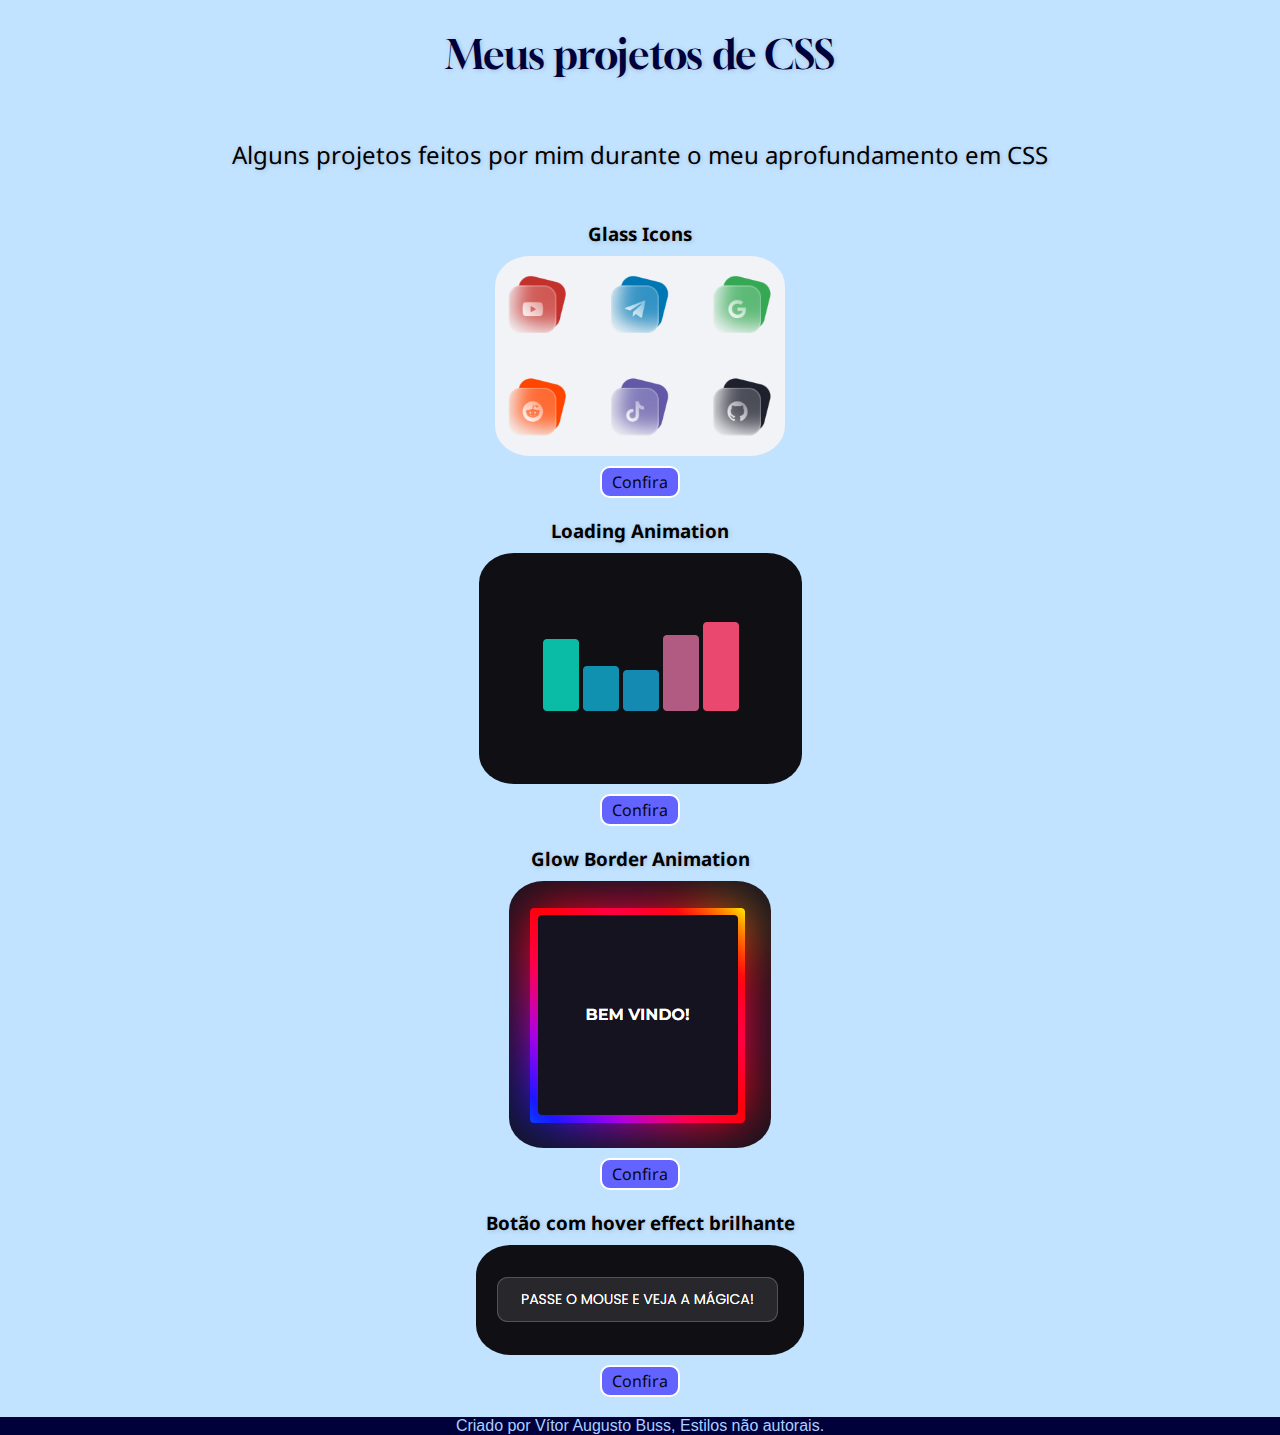
<file: index.html>
<!DOCTYPE html>
<html lang="pt-br">
  <head>
    <meta charset="UTF-8" />
    <meta http-equiv="X-UA-Compatible" content="IE=edge" />
    <meta name="viewport" content="width=device-width, initial-scale=1.0" />
    <title>Projetos de CSS</title>
    <link rel="stylesheet" href="css/style.css" />
  </head>
  <body>
    <main>
      <h1>Meus projetos de CSS</h1>
      <h2>
        Alguns projetos feitos por mim durante o meu aprofundamento em CSS
      </h2>

      <div class="glass-icons">
        <h3>Glass Icons</h3>
        <img id="icons" src="img/icons.PNG" alt="Imagem dos Ícones" />
        <a href="glass-icons/glassicons.html">Confira</a>
      </div>
      <div class="loading-animation">
        <h3>Loading Animation</h3>
        <img src="img/loading.PNG" alt="Imagem da Animação" />
        <a href="loading-animation/loadinganim.html">Confira</a>
      </div>
      <div class="border-glow">
        <h3>Glow Border Animation</h3>
        <img src="img/glowborder.PNG" alt="Imagem da Animação" />
        <a href="border-animation/glowborder.html">Confira</a>
      </div>
      <div class="button-hover">
        <h3>Botão com hover effect brilhante</h3>
        <img src="img/button-hover-effect.PNG" alt="Imagem da Animação" />
        <a href="hover-button-animation/buttonhover.html">Confira</a>
      </div>
    </main>
    <footer>
        <p>Criado por Vítor Augusto Buss, Estilos não autorais.</p>
    </footer>
  </body>
</html>
</file>
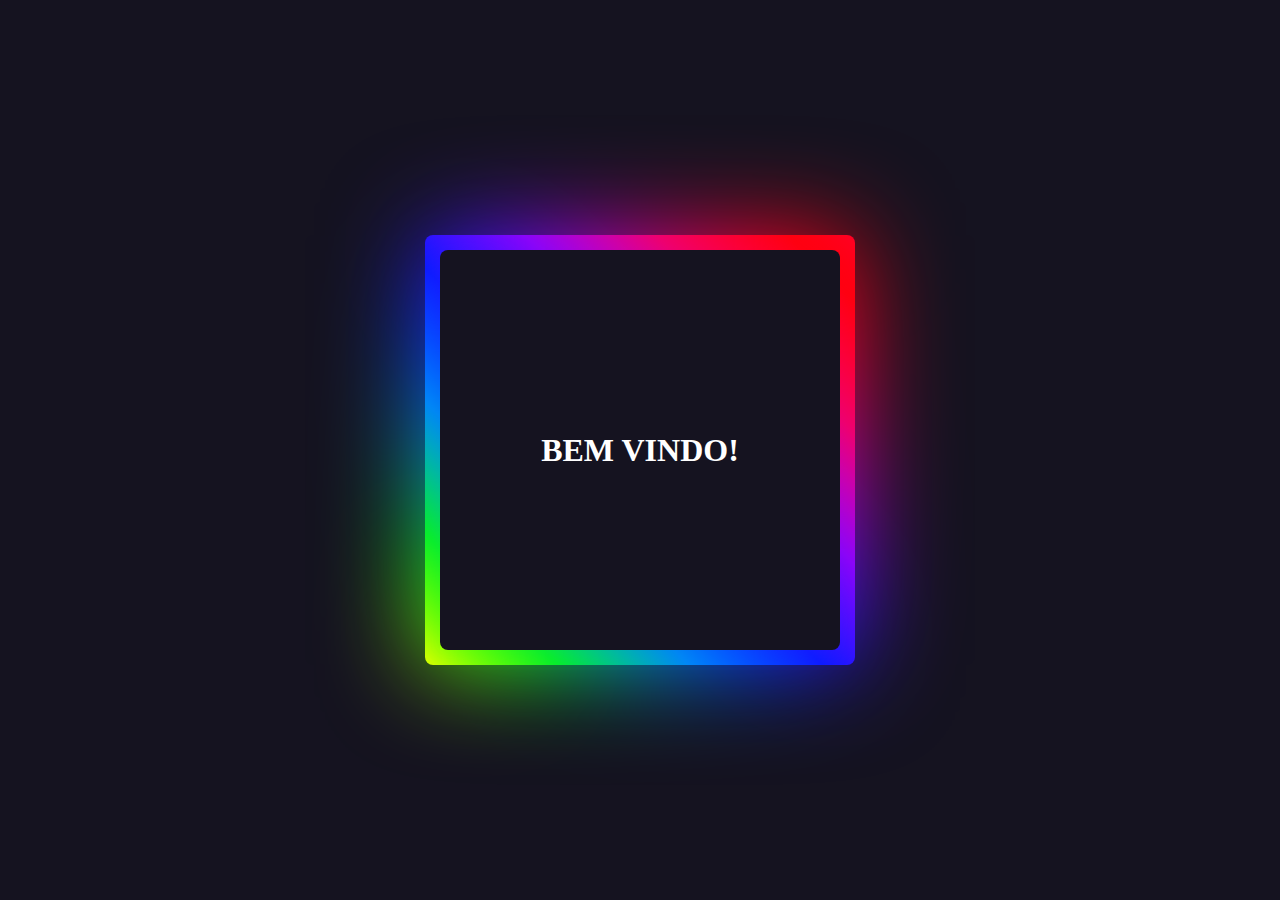
<file: border-animation/index.html>
<!DOCTYPE html>
<html lang="pt-br">
<head>
  <meta charset="UTF-8">
  <meta http-equiv="X-UA-Compatible" content="IE=edge">
  <meta name="viewport" content="width=device-width, initial-scale=1.0">
  <link rel="stylesheet" href="style.css">
  <title>Animação de Borda</title>
</head>
<body>
  <div class="box">
    Bem Vindo!
  </div>
</body>
</html>
</file>
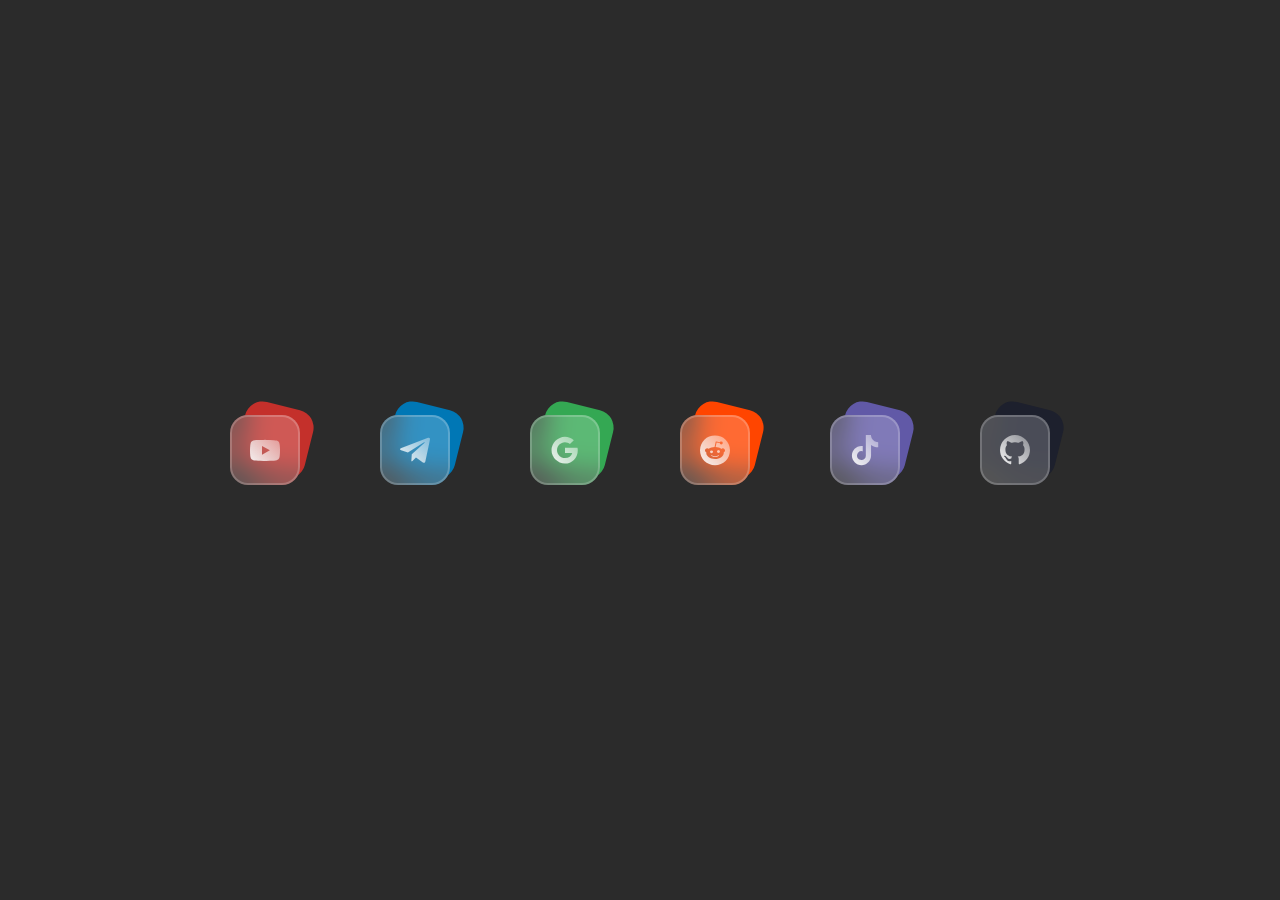
<file: glass-icons/index.html>
<!DOCTYPE html>
<html lang="pt-br">
<head>
    <title>Glass-icons</title>
    <link href="https://unpkg.com/boxicons@2.1.2/css/boxicons.min.css" rel="stylesheet">
    <link rel="stylesheet" href="style.css">

</head>

<body>

    <div class="icons">

        <div class="icon">
            <div class="bg"></div>
            <div class="glass">
                <i class="bx bxl-youtube"></i>
            </div>
        </div>

        <div class="icon">
            <div class="bg"></div>
            <div class="glass">
                <i class="bx bxl-telegram"></i>
            </div>
        </div>

        <div class="icon">
            <div class="bg"></div>
            <div class="glass">
                <i class="bx bxl-google"></i>
            </div>
        </div>

        <div class="icon">
            <div class="bg"></div>
            <div class="glass">
                <i class="bx bxl-reddit"></i>
            </div>
        </div>

        <div class="icon">
            <div class="bg"></div>
            <div class="glass">
                <i class="bx bxl-tiktok"></i>
            </div>
        </div>

        <div class="icon">
            <div class="bg"></div>
            <div class="glass">
                <i class="bx bxl-github"></i>
            </div>
        </div>

    </div>

</body>

</html>
</file>
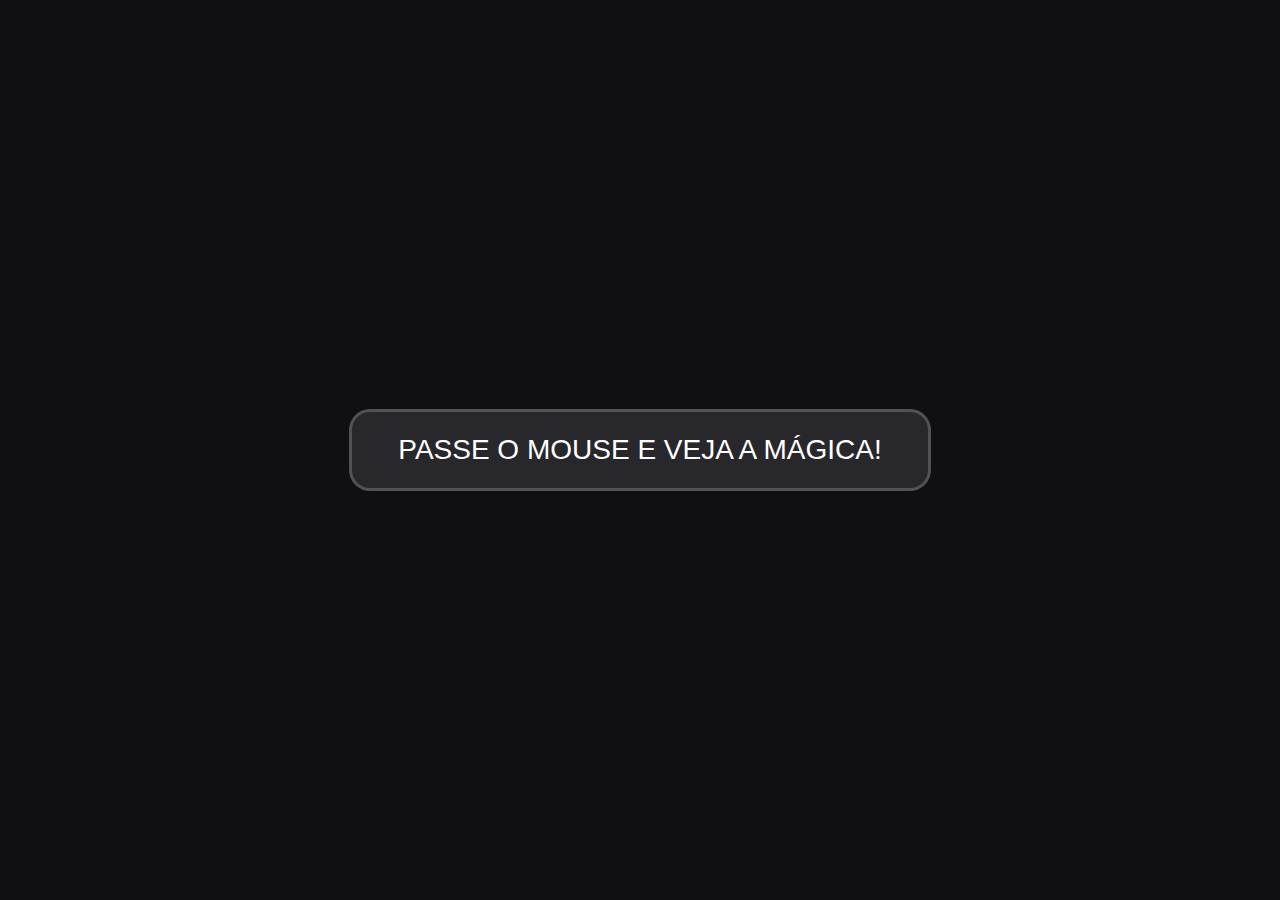
<file: hover-button-animation/buttonhover.html>
<!DOCTYPE html>
<html lang="pt-br">
<head>
    <meta charset="UTF-8">
    <meta http-equiv="X-UA-Compatible" content="IE=edge">
    <meta name="viewport" content="width=device-width, initial-scale=1.0">
    <link rel="stylesheet" href="style.css">
    <title>Animação de Botão</title>
</head>
<body>
    
    <button>Passe o mouse e veja a mágica!</button>

</body>
</html>
</file>
<file: css/style.css>
@import url('https://fonts.googleapis.com/css2?family=Gloock&display=swap');

@import url('https://fonts.googleapis.com/css2?family=Noto+Sans&display=swap');

* {
    margin: 0;
    padding: 0;
    box-sizing: border-box;
}

body {
    background-color: rgb(194, 227, 255);
    display: flex;
    flex-direction: column;
    justify-content: center;
}

body main {
    width: 900px;
    min-width: 350px;
    margin: auto;
    text-align: center;
}

body main div {
    margin-top: 20px;
    margin-bottom: 20px;
    display: flex;
    flex-direction: column;
    align-items: center;
}

body h1 {
    padding: 30px 5px;
    font-family: 'Gloock', serif;
    font-weight: normal;
    font-size: 2.5em;
    color: rgb(0, 0, 59);
    text-shadow: 1px 1px 5px rgba(0, 0, 0, 0.178);
}

body h2 {
    text-shadow: 1px 1px 5px rgba(0, 0, 0, 0.178);
    padding: 30px 5px;
    font-family: 'Noto Sans', sans-serif;
    font-weight: normal;
}

body h3{
    padding: 0px 5px;
    font-family: 'Noto Sans', sans-serif;
    text-shadow: 1px 1px 5px rgba(0, 0, 0, 0.178);
}

body img {
    padding: 10px 5px;
    border-radius: 40px;
}

body img#icons {
    max-width: 300px;
}

body a {
    font-family: 'Noto Sans', sans-serif;
    background-color: rgb(99, 99, 255);
    padding: 3px 10px;
    border-radius: 10px;
    text-decoration: none;
    color: rgb(7, 7, 7);
    border: 2px solid white;
    transition: .2s ease-out;
}

body a:active {
    background-color: darkblue;
    color: white
}

footer {
    font-family: 'Poppins', sans-serif;
    text-align: center;
    background-color: rgb(0, 0, 59);
    color: rgb(172, 208, 255);
}
</file>
<file: border-animation/style.css>
* {
    margin: 0;
    padding: 0;
  
  }
  
  body {
    height: 100vh;
    display: flex;
    justify-content: center;
    align-items: center;
    background: #151320;
  }
  
  .box {
    position: relative;
    width: 400px;
    height: 400px;
    color: #fff;
    background: #151320;
    font: 700 2rem 'Montserrat';
    line-height: 400px;
    text-align: center;
    text-transform: uppercase;
    border-radius: 8px;
  
  }
  
  .box::before,
  .box::after {
    content: '';
    z-index: -1;
    position: absolute;
    width: calc(100% + 30px);
    height: calc(100% + 30px);
    top: -15px;
    left: -15px;
    background: linear-gradient(45deg,
      #ffff00, #00ff00, #0099ff, #001aff, #a200ff, #ff0055, #ff0000,
      #ff0055, #ff0000, #ffff00, #00ff00, #0099ff, #001aff, #a200ff 
    );
    background-size: 300%;
    border-radius: 8px;
    animation: border 12s linear infinite;
  }
  
  .box::after {
    filter: blur(50px);
  }
  
  @keyframes border {
    0%, 100% {
      background-position: 0 0;
    }
    50% {
      background-position: 300%;
    }
  }
</file>
<file: glass-icons/style.css>
* {
    margin: 0;
    padding: 0;
    box-sizing: border-box;
}

body {
    height: 100vh;
    display: flex;
    align-items: center;
    justify-content: center;
    background: #2b2b2b;
}

.icons {
    display: flex;
    flex-wrap: wrap;
    padding: 0% 5%;
    align-items: center;
    max-width: 100vw;
    justify-content: center;
}

.icons .icon {
    cursor: pointer;
    position: relative;
    width: 70px;
    height: 70px;
    margin: 40px;
    transition: .3s ease-out;
}

.icons .icon:hover {
    scale: 1.15;
}

.icons .icon .bg {
    position: absolute;
    top: -10px;
    right: -10px;
    width: 100%;
    height: 100%;
    border-radius: 18px;
    transform: rotate(14deg);
    transition: .3s ease-out;
}

.icons .icon:hover .bg {
    transform: rotate(24deg);
}

.icons .icon:nth-child(1) .bg {
    background: #c4302b;
}

.icons .icon:nth-child(2) .bg {
    background: #0077b5;
}

.icons .icon:nth-child(3) .bg {
    background: #34a853;
}

.icons .icon:nth-child(4) .bg {
    background: #ff4500;
}

.icons .icon:nth-child(5) .bg {
    background: #6159a7;
}

.icons .icon:nth-child(6) .bg {
    background: #1d202d;
}

.icons .icon .glass {
    width: 100%;
    height: 100%;
    display: grid;
    place-items: center;
    backdrop-filter: blur(15px);
    background: rgba(255, 255, 255, .2);
    border: 2px solid rgba(255, 255, 255, .2);
    border-radius: 18px;
}

.icons .icon i {
    font-size: 36px;
    background: linear-gradient(
        45deg,
        rgba(255, 255, 255, 1),
        rgba(255, 255, 255, .3)
    );
    -webkit-background-clip: text;
    -webkit-text-fill-color: transparent;
}
</file>
<file: hover-button-animation/style.css>
* {
  margin: 0;
  padding: 0;
  border: 0;
  outline: 0;
  box-sizing: border-box;
  font-family: "Poppins", sans-serif;
}

body {
  height: 100vh;
  display: grid;
  place-items: center;
  background-color: #100f13;
}

button {
  cursor: pointer;
  position: relative;
  padding: 22px 46px;
  font-size: 28px;
  text-transform: uppercase;
  color: #ffffff;
  background-color: rgba(255, 255, 255, 0.1);
  border: 3px solid rgba(255, 255, 255, 0.2);
  border-radius: 21px;
  transition: 0.4s;
}

button:hover {
  z-index: 1;
  border-color: transparent;
  background: linear-gradient(
    90deg,
    #f9d923,
    #00a19d,
    #0c87b7,
    #cb49ff,
    #ff6666,
    #f9d923
  );
  background-size: 400%;
  box-shadow: 0 0 15px rgb(2, 4, 24);
}

@keyframes glow {
    
    from {
        background-position: 0%;
    }

    to {
        background-position: 400%;
    }

}

button::before {
  content: "";
  position: absolute;
  top: -1px;
  right: -1px;
  bottom: -1px;
  left: -1px;
  background: inherit;
  filter: blur(36px);
  z-index: -1;
  opacity: 0;
  transition: 0.4s ease-out;
}

button:hover::before {
    opacity: 1;
    z-index: -1;
    animation: glow 6s linear forwards;
}
</file>
